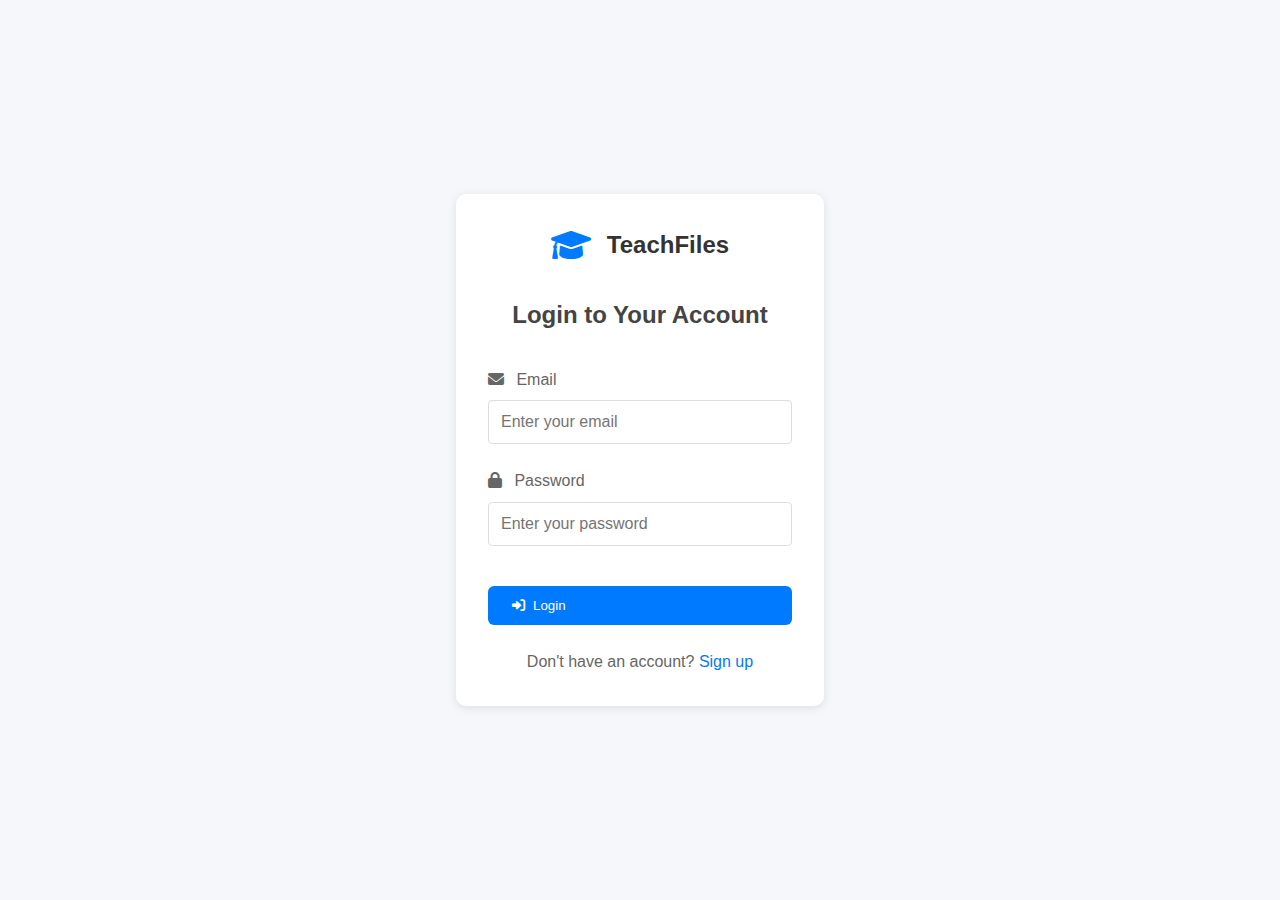
<file: index.html>
<!DOCTYPE html>
<html lang="en">
<head>
    <meta charset="UTF-8">
    <meta name="viewport" content="width=device-width, initial-scale=1.0">
    <title>TeachFiles - Login</title>
    <link rel="stylesheet" href="styles.css">
    <link rel="stylesheet" href="https://cdnjs.cloudflare.com/ajax/libs/font-awesome/6.0.0/css/all.min.css">
</head>
<body class="auth-page">
    <div class="auth-container">
        <div class="auth-box" id="loginForm">
            <div class="auth-header">
                <i class="fas fa-graduation-cap"></i>
                <h1>TeachFiles</h1>
            </div>
            <h2>Login to Your Account</h2>
            <form id="login">
                <div class="form-group">
                    <label><i class="fas fa-envelope"></i> Email</label>
                    <input type="email" id="loginEmail" required placeholder="Enter your email">
                </div>
                <div class="form-group">
                    <label><i class="fas fa-lock"></i> Password</label>
                    <input type="password" id="loginPassword" required placeholder="Enter your password">
                </div>
                <button type="submit" class="primary-btn">
                    <i class="fas fa-sign-in-alt"></i> Login
                </button>
            </form>
            <p class="auth-switch">
                Don't have an account? <a href="#" id="showSignup">Sign up</a>
            </p>
        </div>

        <div class="auth-box hidden" id="signupForm">
            <div class="auth-header">
                <i class="fas fa-graduation-cap"></i>
                <h1>TeachFiles</h1>
            </div>
            <h2>Create New Account</h2>
            <form id="signup">
                <div class="form-group">
                    <label><i class="fas fa-user"></i> Full Name</label>
                    <input type="text" id="signupName" required placeholder="Enter your full name">
                </div>
                <div class="form-group">
                    <label><i class="fas fa-envelope"></i> Email</label>
                    <input type="email" id="signupEmail" required placeholder="Enter your email">
                </div>
                <div class="form-group">
                    <label><i class="fas fa-lock"></i> Password</label>
                    <input type="password" id="signupPassword" required placeholder="Choose a password">
                </div>
                <button type="submit" class="primary-btn">
                    <i class="fas fa-user-plus"></i> Sign Up
                </button>
            </form>
            <p class="auth-switch">
                Already have an account? <a href="#" id="showLogin">Login</a>
            </p>
        </div>
    </div>
    <script src="auth.js"></script>
</body>
</html>
</file>
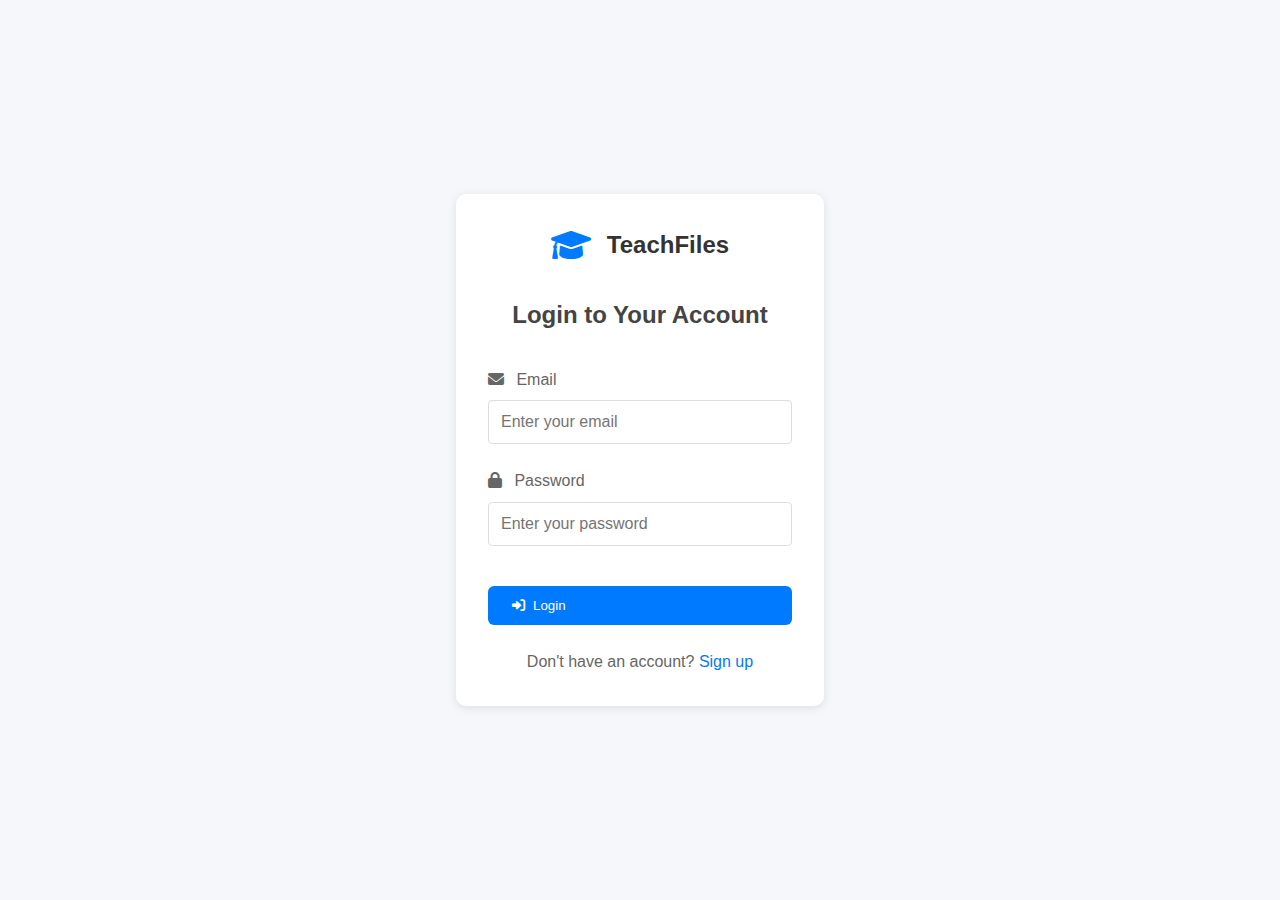
<file: app.html>
<!DOCTYPE html>
<html lang="en">
<head>
    <meta charset="UTF-8">
    <meta name="viewport" content="width=device-width, initial-scale=1.0">
    <title>Teacher's File Storage</title>
    <link rel="stylesheet" href="styles.css">
    <link rel="stylesheet" href="https://cdnjs.cloudflare.com/ajax/libs/font-awesome/6.0.0/css/all.min.css">
</head>
<body>
    <div class="app-container">
        <aside class="sidebar">
            <div class="sidebar-header">
                <i class="fas fa-graduation-cap"></i>
                <h1>TeachFiles</h1>
            </div>
            <nav class="sidebar-nav">
                <a href="#" class="active" data-view="home"><i class="fas fa-home"></i> Home</a>
                <a href="#" data-view="files"><i class="fas fa-folder"></i> My Files</a>
                <a href="#" data-view="favorites"><i class="fas fa-star"></i> Favorites</a>
                <a href="#" data-view="shared"><i class="fas fa-share-alt"></i> Shared</a>
                <a href="#" data-view="profile"><i class="fas fa-user-circle"></i> Profile</a>
            </nav>
            <div class="storage-info">
                <p>Storage Used</p>
                <div class="progress-bar">
                    <div class="progress" style="width: 45%"></div>
                </div>
                <p class="storage-text">4.5 GB of 10 GB</p>
            </div>
        </aside>

        <main class="main-content">
            <header class="top-bar">
                <div class="search-bar">
                    <i class="fas fa-search"></i>
                    <input type="text" placeholder="Search files...">
                </div>
                <div class="user-profile">
                    <span>Welcome, Teacher</span>
                    <img src="https://via.placeholder.com/40" alt="Profile" class="avatar">
                </div>
            </header>

            <div class="content-area">
                <div class="upload-section">
                    <div class="upload-box">
                        <i class="fas fa-cloud-upload-alt"></i>
                        <input type="file" id="fileInput" multiple>
                        <p>Drag & drop files or click to upload</p>
                    </div>
                    <button id="uploadBtn" class="primary-btn">
                        <i class="fas fa-upload"></i> Upload Files
                    </button>
                </div>

                <div class="files-section">
                    <div class="section-header">
                        <h2>Recent Files</h2>
                        <div class="view-options">
                            <button class="view-btn active"><i class="fas fa-list"></i></button>
                            <button class="view-btn"><i class="fas fa-th-large"></i></button>
                        </div>
                    </div>
                    <ul id="fileList"></ul>
                </div>
            </div>

            <div class="profile-section hidden">
                <div class="section-header">
                    <h2>User Profile</h2>
                </div>
                <div class="profile-content">
                    <div class="profile-header">
                        <div class="profile-avatar">
                            <img src="https://via.placeholder.com/150" alt="Profile" id="profileAvatar">
                            <button class="change-avatar-btn">
                                <i class="fas fa-camera"></i>
                                <input type="file" id="avatarInput" accept="image/*">
                            </button>
                        </div>
                        <div class="profile-info">
                            <h3 id="profileName">Loading...</h3>
                            <p id="profileEmail">loading@email.com</p>
                        </div>
                    </div>
                    
                    <div class="profile-details">
                        <form id="profileForm">
                            <div class="form-group">
                                <label><i class="fas fa-user"></i> Full Name</label>
                                <input type="text" id="nameInput" required>
                            </div>
                            <div class="form-group">
                                <label><i class="fas fa-envelope"></i> Email</label>
                                <input type="email" id="emailInput" required>
                            </div>
                            <div class="form-group">
                                <label><i class="fas fa-lock"></i> Change Password</label>
                                <input type="password" id="newPassword" placeholder="Enter new password">
                            </div>
                            <div class="form-group">
                                <label><i class="fas fa-building"></i> School/Institution</label>
                                <input type="text" id="schoolInput">
                            </div>
                            <div class="form-group">
                                <label><i class="fas fa-graduation-cap"></i> Subject Taught</label>
                                <input type="text" id="subjectInput">
                            </div>
                            <button type="submit" class="primary-btn">
                                <i class="fas fa-save"></i> Save Changes
                            </button>
                        </form>
                    </div>

                    <div class="profile-stats">
                        <div class="stat-card">
                            <i class="fas fa-file"></i>
                            <div class="stat-info">
                                <h4>Total Files</h4>
                                <p id="totalFiles">0</p>
                            </div>
                        </div>
                        <div class="stat-card">
                            <i class="fas fa-star"></i>
                            <div class="stat-info">
                                <h4>Favorites</h4>
                                <p id="totalFavorites">0</p>
                            </div>
                        </div>
                        <div class="stat-card">
                            <i class="fas fa-share-alt"></i>
                            <div class="stat-info">
                                <h4>Shared Files</h4>
                                <p id="totalShared">0</p>
                            </div>
                        </div>
                    </div>
                </div>
            </div>
        </main>
    </div>
    
    <div id="previewModal" class="modal">
        <div class="modal-content">
            <div class="modal-header">
                <h3 id="previewFileName">File Preview</h3>
                <button class="close-modal">&times;</button>
            </div>
            <div class="modal-body">
                <div id="previewContent"></div>
            </div>
        </div>
    </div>
    
    <script src="app.js"></script>
</body>
</html>
</file>
<file: styles.css>
* {
    margin: 0;
    padding: 0;
    box-sizing: border-box;
}

body {
    font-family: 'Segoe UI', Tahoma, Geneva, Verdana, sans-serif;
    line-height: 1.6;
    background-color: #f5f7fb;
    color: #333;
}

.app-container {
    display: flex;
    min-height: 100vh;
}

/* Sidebar Styles */
.sidebar {
    width: 250px;
    background-color: #fff;
    padding: 1.5rem;
    box-shadow: 2px 0 5px rgba(0, 0, 0, 0.05);
    display: flex;
    flex-direction: column;
}

.sidebar-header {
    display: flex;
    align-items: center;
    gap: 0.75rem;
    margin-bottom: 2rem;
}

.sidebar-header i {
    font-size: 1.5rem;
    color: #007bff;
}

.sidebar-header h1 {
    font-size: 1.25rem;
    font-weight: 600;
}

.sidebar-nav {
    display: flex;
    flex-direction: column;
    gap: 0.5rem;
}

.sidebar-nav a {
    text-decoration: none;
    color: #666;
    padding: 0.75rem;
    border-radius: 6px;
    display: flex;
    align-items: center;
    gap: 0.75rem;
    transition: all 0.2s;
}

.sidebar-nav a:hover,
.sidebar-nav a.active {
    background-color: #f0f7ff;
    color: #007bff;
}

.sidebar-nav a i {
    width: 20px;
}

.storage-info {
    margin-top: auto;
    padding-top: 2rem;
}

.progress-bar {
    height: 6px;
    background-color: #eee;
    border-radius: 3px;
    margin: 0.5rem 0;
}

.progress {
    height: 100%;
    background-color: #007bff;
    border-radius: 3px;
}

.storage-text {
    font-size: 0.875rem;
    color: #666;
}

/* Main Content Styles */
.main-content {
    flex: 1;
    padding: 1.5rem;
}

.top-bar {
    display: flex;
    justify-content: space-between;
    align-items: center;
    margin-bottom: 2rem;
}

.search-bar {
    display: flex;
    align-items: center;
    background-color: #fff;
    padding: 0.5rem 1rem;
    border-radius: 6px;
    width: 300px;
}

.search-bar i {
    color: #666;
    margin-right: 0.5rem;
}

.search-bar input {
    border: none;
    outline: none;
    width: 100%;
}

.user-profile {
    display: flex;
    align-items: center;
    gap: 1rem;
}

.avatar {
    width: 40px;
    height: 40px;
    border-radius: 50%;
}

.upload-section {
    background-color: #fff;
    border-radius: 10px;
    padding: 2rem;
    margin-bottom: 2rem;
    text-align: center;
}

.upload-box {
    border: 2px dashed #ccc;
    padding: 2rem;
    border-radius: 6px;
    margin-bottom: 1rem;
    position: relative;
}

.upload-box i {
    font-size: 2rem;
    color: #007bff;
    margin-bottom: 1rem;
}

.upload-box input[type="file"] {
    position: absolute;
    inset: 0;
    opacity: 0;
    cursor: pointer;
}

.primary-btn {
    background-color: #007bff;
    color: white;
    border: none;
    padding: 0.75rem 1.5rem;
    border-radius: 6px;
    cursor: pointer;
    display: inline-flex;
    align-items: center;
    gap: 0.5rem;
    transition: background-color 0.2s;
}

.primary-btn:hover {
    background-color: #0056b3;
}

.section-header {
    display: flex;
    justify-content: space-between;
    align-items: center;
    margin-bottom: 1rem;
}

.view-options {
    display: flex;
    gap: 0.5rem;
}

.view-btn {
    background: none;
    border: none;
    padding: 0.5rem;
    cursor: pointer;
    color: #666;
}

.view-btn.active {
    color: #007bff;
}

#fileList {
    list-style: none;
    display: grid;
    gap: 1rem;
}

#fileList li {
    background-color: #fff;
    padding: 1rem;
    border-radius: 6px;
    display: flex;
    justify-content: space-between;
    align-items: center;
    box-shadow: 0 2px 4px rgba(0, 0, 0, 0.05);
}

.file-info {
    display: flex;
    align-items: center;
    gap: 1rem;
    cursor: pointer;
}

.file-icon {
    width: 40px;
    height: 40px;
    background-color: #f0f7ff;
    border-radius: 6px;
    display: flex;
    align-items: center;
    justify-content: center;
    color: #007bff;
}

.file-details {
    display: flex;
    flex-direction: column;
}

.file-name {
    font-weight: 500;
}

.file-size {
    font-size: 0.875rem;
    color: #666;
}

.delete-btn {
    background-color: #fff;
    color: #dc3545;
    border: 1px solid #dc3545;
    padding: 0.5rem;
    border-radius: 4px;
    cursor: pointer;
    transition: all 0.2s;
}

.delete-btn:hover {
    background-color: #dc3545;
    color: #fff;
}

/* Modal Styles */
.modal {
    display: none;
    position: fixed;
    inset: 0;
    background-color: rgba(0, 0, 0, 0.5);
    z-index: 1000;
    padding: 2rem;
}

.modal.show {
    display: flex;
    align-items: center;
    justify-content: center;
}

.modal-content {
    background-color: white;
    border-radius: 8px;
    width: 100%;
    max-width: 800px;
    max-height: 90vh;
    box-shadow: 0 2px 10px rgba(0, 0, 0, 0.1);
}

.modal-header {
    padding: 1rem;
    border-bottom: 1px solid #eee;
    display: flex;
    justify-content: space-between;
    align-items: center;
    gap: 1rem;
}

.modal-header h3 {
    margin-right: auto;
}

.close-modal {
    background: none;
    border: none;
    font-size: 1.5rem;
    cursor: pointer;
    color: #666;
}

.close-modal:hover {
    color: #333;
}

.modal-body {
    padding: 1rem;
    overflow-y: auto;
    max-height: calc(90vh - 4rem);
}

#previewContent {
    width: 100%;
    min-height: 200px;
}

#previewContent img,
#previewContent video,
#previewContent audio {
    max-width: 100%;
    display: block;
    margin: 0 auto;
}

#previewContent .text-preview {
    white-space: pre-wrap;
    font-family: monospace;
    padding: 1rem;
    background-color: #f8f9fa;
    border-radius: 4px;
}

#previewContent .unsupported-file {
    text-align: center;
    padding: 2rem;
    color: #666;
}

.file-actions {
    display: flex;
    gap: 0.5rem;
    align-items: center;
}

.download-btn {
    background-color: #28a745;
    color: white;
    border: none;
    padding: 0.5rem;
    border-radius: 4px;
    cursor: pointer;
    transition: background-color 0.2s;
}

.download-btn:hover {
    background-color: #218838;
}

/* Add these new styles */
.favorite-btn,
.share-btn {
    background: none;
    border: none;
    padding: 0.5rem;
    cursor: pointer;
    color: #666;
    transition: all 0.2s;
}

.favorite-btn:hover {
    color: #ffc107;
}

.favorite-btn.active {
    color: #ffc107;
}

.share-btn:hover {
    color: #007bff;
}

.share-options {
    display: flex;
    gap: 1rem;
    margin-top: 1rem;
}

.share-options input {
    flex: 1;
    padding: 0.5rem;
    border: 1px solid #ddd;
    border-radius: 4px;
}

.share-link-container {
    display: flex;
    gap: 0.5rem;
    margin-bottom: 1rem;
}

.share-link-container input {
    flex: 1;
    padding: 0.75rem;
    border: 1px solid #ddd;
    border-radius: 4px;
    font-size: 0.875rem;
    background-color: #f8f9fa;
}

.copy-btn {
    background-color: #6c757d;
    color: white;
    border: none;
    padding: 0.5rem 1rem;
    border-radius: 4px;
    cursor: pointer;
    display: inline-flex;
    align-items: center;
    gap: 0.5rem;
    transition: all 0.2s;
}

.copy-btn:hover {
    background-color: #5a6268;
}

.share-info {
    display: flex;
    align-items: center;
    gap: 0.5rem;
    color: #666;
    font-size: 0.875rem;
}

.share-info i {
    color: #007bff;
}

/* Add these new styles for authentication */
.auth-page {
    background-color: #f5f7fb;
    min-height: 100vh;
    display: flex;
    align-items: center;
    justify-content: center;
}

.auth-container {
    width: 100%;
    max-width: 400px;
    padding: 1rem;
}

.auth-box {
    background-color: white;
    padding: 2rem;
    border-radius: 10px;
    box-shadow: 0 2px 10px rgba(0, 0, 0, 0.1);
}

.auth-header {
    display: flex;
    align-items: center;
    gap: 1rem;
    margin-bottom: 2rem;
    justify-content: center;
}

.auth-header i {
    font-size: 2rem;
    color: #007bff;
}

.auth-header h1 {
    font-size: 1.5rem;
    color: #333;
}

.auth-box h2 {
    text-align: center;
    margin-bottom: 2rem;
    color: #444;
}

.form-group {
    margin-bottom: 1.5rem;
}

.form-group label {
    display: block;
    margin-bottom: 0.5rem;
    color: #666;
}

.form-group label i {
    margin-right: 0.5rem;
}

.form-group input {
    width: 100%;
    padding: 0.75rem;
    border: 1px solid #ddd;
    border-radius: 4px;
    font-size: 1rem;
}

.auth-box .primary-btn {
    width: 100%;
    margin-top: 1rem;
}

.auth-switch {
    text-align: center;
    margin-top: 1.5rem;
    color: #666;
}

.auth-switch a {
    color: #007bff;
    text-decoration: none;
}

.auth-switch a:hover {
    text-decoration: underline;
}

.hidden {
    display: none;
}

.logout-btn {
    background: none;
    border: none;
    color: #dc3545;
    cursor: pointer;
    padding: 0.5rem;
    font-size: 1.25rem;
    transition: color 0.2s;
}

.logout-btn:hover {
    color: #c82333;
}

/* Profile Styles */
.profile-section {
    background-color: #fff;
    border-radius: 10px;
    padding: 2rem;
    margin-top: 2rem;
}

.profile-header {
    display: flex;
    align-items: center;
    gap: 2rem;
    margin-bottom: 2rem;
    padding-bottom: 2rem;
    border-bottom: 1px solid #eee;
}

.profile-avatar {
    position: relative;
    width: 150px;
    height: 150px;
}

.profile-avatar img {
    width: 100%;
    height: 100%;
    border-radius: 50%;
    object-fit: cover;
}

.change-avatar-btn {
    position: absolute;
    bottom: 0;
    right: 0;
    background-color: #007bff;
    color: white;
    border: none;
    width: 40px;
    height: 40px;
    border-radius: 50%;
    cursor: pointer;
    display: flex;
    align-items: center;
    justify-content: center;
}

.change-avatar-btn input {
    position: absolute;
    inset: 0;
    opacity: 0;
    cursor: pointer;
}

.profile-info h3 {
    font-size: 1.5rem;
    margin-bottom: 0.5rem;
}

.profile-info p {
    color: #666;
}

.profile-details {
    max-width: 600px;
    margin: 0 auto;
}

.profile-stats {
    display: grid;
    grid-template-columns: repeat(auto-fit, minmax(200px, 1fr));
    gap: 1rem;
    margin-top: 2rem;
    padding-top: 2rem;
    border-top: 1px solid #eee;
}

.stat-card {
    background-color: #f8f9fa;
    padding: 1.5rem;
    border-radius: 8px;
    display: flex;
    align-items: center;
    gap: 1rem;
}

.stat-card i {
    font-size: 2rem;
    color: #007bff;
}

.stat-info h4 {
    color: #666;
    font-size: 0.875rem;
    margin-bottom: 0.25rem;
}

.stat-info p {
    font-size: 1.5rem;
    font-weight: 600;
    color: #333;
}
</file>
